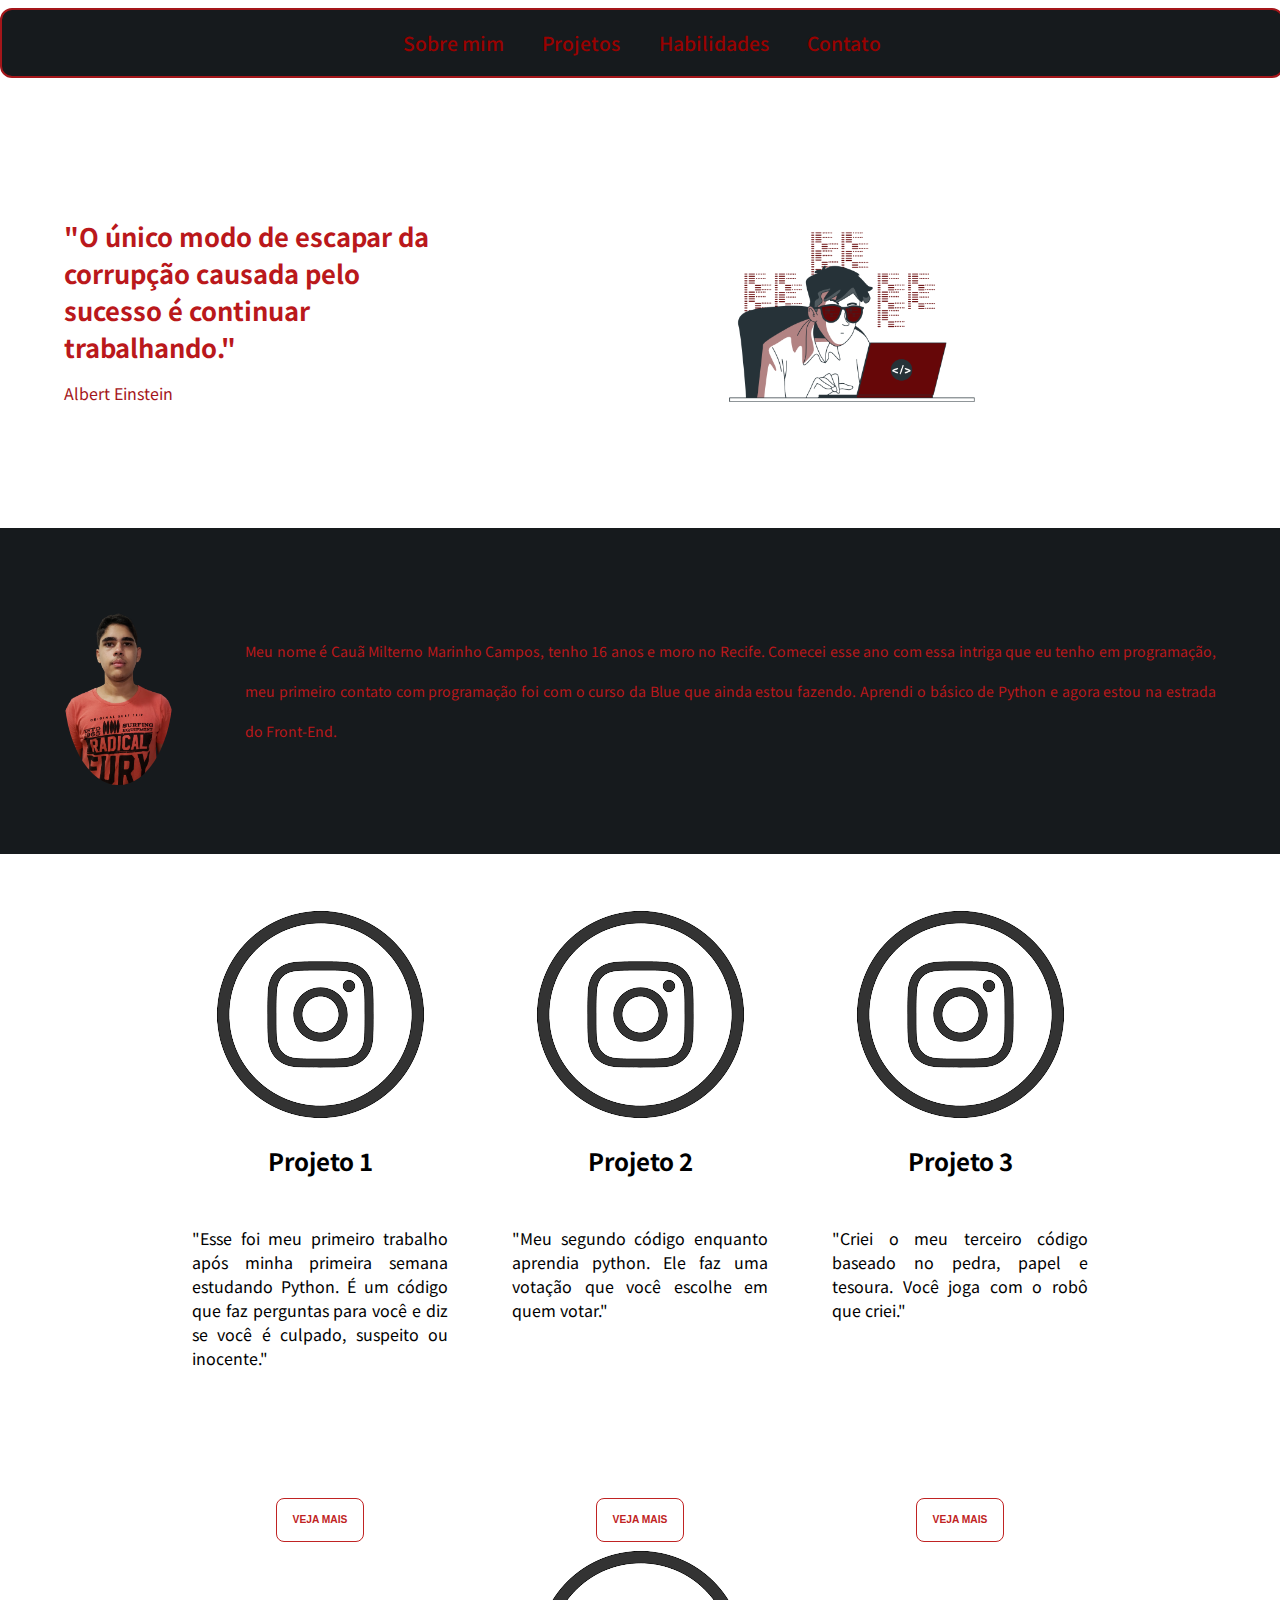
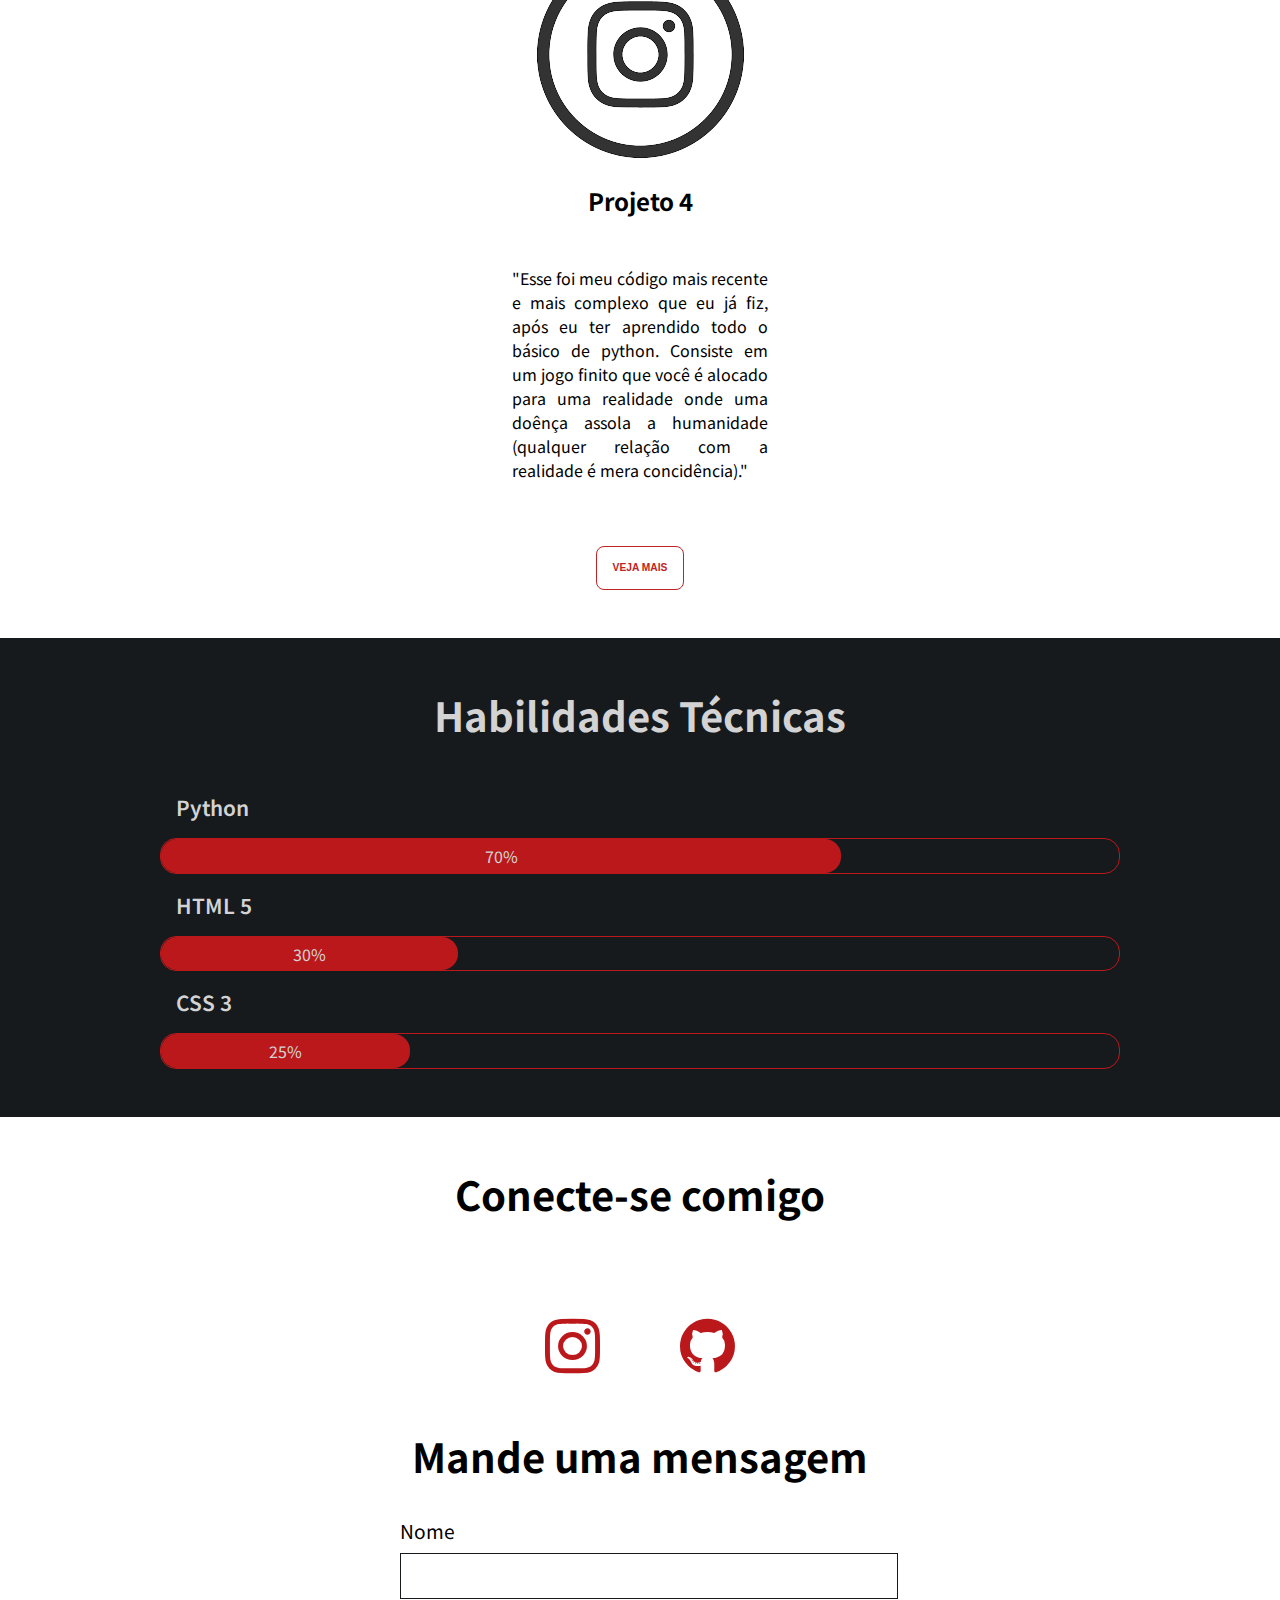
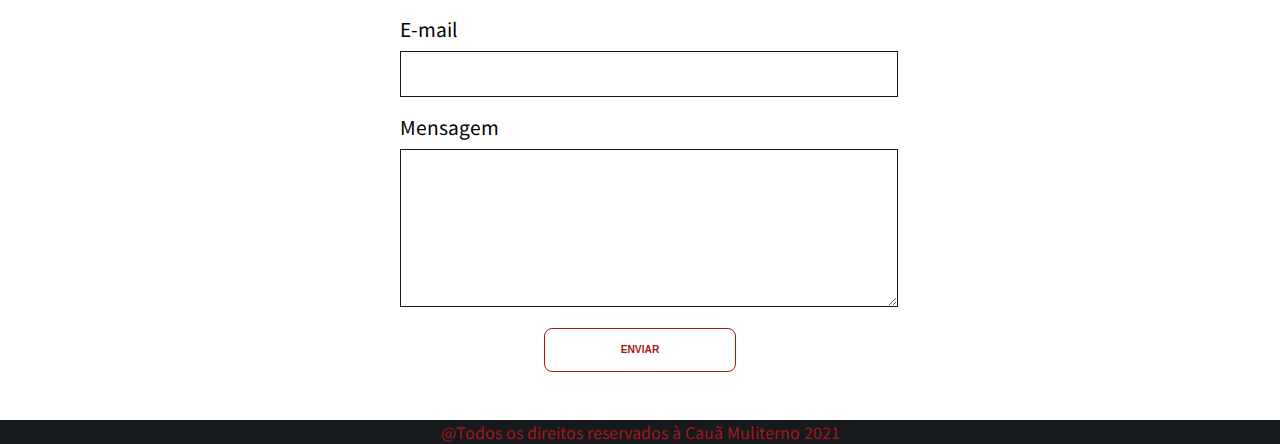
<file: portifólio/templates/index.html>
<!DOCTYPE html>
<html lang="pt-br">

<head>
    <meta charset="UTF-8">
    <meta name="viewport" content="width-device-width, initial-scale=1.0">
    <title>Portifólio</title>
    <link rel="stylesheet" href="../static/style.css">
    <link rel="stylesheet" href="https://stackpath.bootstrapcdn.com/font-awesome/4.7.0/css/font-awesome.min.css">

</head>

<body>
    <nav>
        <ul>
            <li><a href="#sobre-mim">Sobre mim</a></li>
            <li><a href="#projetos">Projetos</a></li>
            <li><a href="#habilidades">Habilidades</a></li>
            <li><a href="#contato2">Contato</a></li>
        </ul>
    </nav>

    <header>

        <div>
            <p>"O único modo de escapar da corrupção causada pelo sucesso é continuar trabalhando."</p>
            <span>Albert Einstein</span>
        </div>

        <div id="img_bulb">
            <img src="../static/img/Coding-bro.png" alt="Carro com uma mulher na frente">
        </div>

    </header>

    <section id="sobre-mim">

        <div>
            <img src="../static/img/WhatsApp_Image_2021-07-14_at_14.43.32-removebg-preview.png" width="100" alt="Minha foto">
        </div>

        <div>
            <p>Meu nome é Cauã Milterno Marinho Campos, tenho 16 anos e moro no Recife. Comecei esse ano com essa intriga que eu tenho em programação, meu primeiro contato com programação foi com o curso da Blue que ainda estou fazendo. Aprendi o básico de Python e agora estou na estrada do Front-End.</p>
        </div>

    </section>

    <section id="projetos">

        <div>
            <img src="../static/img/images-removebg-preview.png" alt="">
            <h2>Projeto 1</h2>
            <p id="sobre1">"Esse foi meu primeiro trabalho após minha primeira semana estudando Python. É um código que faz perguntas para você e diz se você é culpado, suspeito ou inocente."</p>
            <a href="https://drive.google.com/file/d/1d0XknmrzMpWRCHAnKK8Z3riFtNSta-Lt/view?usp=sharing" target="_blank"><button>Veja mais</button></a>
        </div>

        <div>
            <img src="../static/img/images-removebg-preview.png" alt="">
            <h2>Projeto 2</h2>
            <p id="sobre2">"Meu segundo código enquanto aprendia python. Ele faz uma votação que você escolhe em quem votar."</p>
            <a href="https://drive.google.com/file/d/1eiPUZuu0Iwqxu3ivH3eFUaeRp0GBp4gc/view?usp=sharing" target="_blank"><button >Veja mais</button></a>
        </div>

        <div>
            <img src="../static/img/images-removebg-preview.png" alt="">
            <h2>Projeto 3</h2>
            <p id="sobre3">"Criei o meu terceiro código baseado no pedra, papel e tesoura. Você joga com o robô que criei."</p>
            <a href="https://drive.google.com/file/d/1VarHylBHt6BVHex15YRrbK-KJSyT1BWq/view?usp=sharing" target="_blank"><button>Veja mais</button></a>
        </div>

        <div>
            <img src="../static/img/images-removebg-preview.png" alt="">
            <h2>Projeto 4</h2>
            <p id="sobre4">"Esse foi meu código mais recente e mais complexo que eu já fiz, após eu ter aprendido todo o básico de python. Consiste em um jogo finito que você é alocado para uma realidade onde uma doênça assola a humanidade (qualquer relação com a realidade é mera concidência)."</p>
            <a href="https://drive.google.com/file/d/1efL17yJpeKBBziDbS87Aq7jzHrqANbP7/view?usp=sharing" target="_blank"><button>Veja mais</button></a>
        </div>

    </section>

    <section id="habilidades">
        
        <h2>Habilidades Técnicas</h2>

        <p>Python</p>
        <div>
            <span id="python">70%</span>
        </div>

        <p>HTML 5</p>
        <div>
            <span id="html">30%</span>
        </div>

        <p>CSS 3</p>
        <div>
            <span id="css">25%</span>
        </div>

    </section>

    <section id="contato">

        <div id="redes">
            <h3>Conecte-se comigo</h3>

            <div id="icons">
                <a href="https://www.instagram.com/muliterno.campos/" target="_blank">
                    <i class="fa fa-instagram" aria-hidden="true"></i></a>

                <a href="https://github.com/OldOne05" target="_blank">
                    <i class="fa fa-github" aria-hidden="true"></i></a>

            </div>
        </div>

        <div id="form">

            <h3 id="contato2">Mande uma mensagem</h3>

            <form action="/send" method="POST">
                <label for="nome">Nome</label>
                <input id="nome" name="nome" type="text">

                <label for="email">E-mail</label>
                <input type="email" id="email" name="email">

                <label for="mensagem">Mensagem</label>
                <textarea name="mensagem" id="mensagem" cols="10" rows="5"></textarea>

                <button type="submit" id="enviar">Enviar</button>
            </form>
        </div>

        <div id="loader" class="lds-facebook"><div></div><div></div><div></div></div>

    </section>

    <footer>
        <p>@Todos os direitos reservados à Cauã Muliterno 2021</p>
    </footer>

    <script src="../static/JS/script.js"></script>

</body>

</html>
</file>
<file: portifólio/static/style.css>
@import url('https://fonts.googleapis.com/css2?family=Noto+Sans+JP:wght@100;300;400;500;700;900&display=swap');


/* paleta de cores usada: https://coolors.co/0b090a-161a1d-660708-a4161a-ba181b-e5383b-b1a7a6-d3d3d3-f5f3f4-ffffff */

* {
    margin: 0;
    padding: 0;
    font-family:"Noto Sans JP", sans-serif;
}

html{
    scroll-behavior: smooth;
}

::-webkit-scrollbar {
    width: 10px;
}

::-webkit-scrollbar-track {
    background: #D3D3D3; 
}

::-webkit-scrollbar-thumb {
    background: #161a1d; 
}

::-webkit-scrollbar-thumb:hover {
    background: #0b090a; 
}

nav{
    margin-top: .5rem;
    border: 2px solid #A4161A;
    border-radius: 12px;
    background-color: #161a1d;
    font-weight: 500;
    width: 100%;
}

nav ul{
    list-style: none;
    display: flex;
    justify-content: center;
}

nav ul li{
    padding: 1.5vw;
    font-size: 1.5vw;
}

nav ul li a{
    text-decoration: none;
    color: #990100;
}
header {
    display: flex;
    padding: 3rem;
    align-items: center;
    display: flex;
    justify-content: center;
}

header div#img_bulb{
    display: flex;
    justify-content: center;
}

header div p{
    font-size: 2vw;
    font-weight: 700;
    color: #BA181B;
    padding: 1rem;
}

header div span{
    font-size: 0.7;
    color: #A4161A;
    padding: 1rem;
}
header div#img_bulb img{
    width: 40%;
    padding: 1.5rem;
}

section#sobre-mim{
    display: flex;
    justify-content: center;
    align-items: center;
    padding: 4rem;
    background-color: #161A1D;
}

section#sobre-mim div img{
    width:60%;
    border-radius: 50%;
}

section#sobre-mim div p{
    font-size: 1.1vw;
    text-align: justify;
    color: #BA181B;
    line-height: 2.5rem;
}

section#projetos{
    display: flex; /*dfadadadawd*/
    justify-content: center;
    align-items: center;
    padding: 3rem;
    flex-wrap: wrap;
}
 
section#projetos div img{
display: flex;
justify-self: center;
text-align: center;
margin: auto;
align-items: center;
}

section#projetos div h2{
text-align: center;
padding: 1rem;
}

section#projetos div p{
text-align: justify;
padding: 2rem;
justify-content: center;
align-items: center;
}
section#projetos div p#sobre1{
    margin-bottom: 6rem;
}

section#projetos div p#sobre2{
    margin-bottom: 9rem;
}

section#projetos div p#sobre3{
    margin-bottom: 9rem;
}

section#projetos div a{
    text-decoration: none;
}

section#projetos div{
width: 20rem;
}

section#projetos div button{
border: 1px solid rgb(192, 35, 35);
background-color: #fff;
color: rgb(192, 35, 35);
padding: 1rem;
font-size: .8vw;
font-weight: 600;
border-radius: .5rem;
display: block;
margin: auto;
margin-top: 2rem;
cursor: pointer;

}


section#habilidades{
padding: 3rem 10rem 3rem 10rem;
background-color: #161A1D;
}

section#habilidades h2{
color:#D3D3D3;
text-align: center;
font-size: 2.5rem;
margin-bottom: 2rem;
}

section#habilidades p{
color:#D3D3D3;
padding: 1rem;
font-size: 1.3rem;
font-weight: 600;
}

section#habilidades div{
display: flex;
border: 1px solid #BA181B;
border-radius: 1rem;
}

section#habilidades div span#python{
background-color: #BA181B;
color: #D3D3D3;
text-align: center;
padding: .3rem;
border-radius: 1rem;
width: 70%;
}

section#habilidades div span#html{
background-color: #BA181B;
color: #D3D3D3;
text-align: center;
padding: .3rem;
border-radius: 1rem;
width: 30%;
}

section#habilidades div span#css{
background-color: #BA181B;
color: #D3D3D3;
text-align: center;
padding: .3rem;
border-radius: 1rem;
width: 25%;
}

section#contato {
    padding: 3rem 10rem 3rem 10rem;
    display: flex;
    justify-content: center;
    flex-wrap: wrap;
}

section#contato div#redes{
    width: 100%;
}

section#contato div#redes h3{
    text-align: center;
    font-size: 2.5rem;
    margin-bottom: 2rem;
}

section#contato div#redes div#icons{
display: flex;
justify-content: center;
}

section#contato div#redes div#icons a{
text-decoration: none; /* Tira o sublinhado e toda decoração de texto do link */
color: #BA181B;
font-size: 4rem;
padding: 2.5rem;
transition: all .4s ease-out; /*  Suavisa a transição de cores no hover */
}

/* o :hover serve para quando passar o mouse por cima do elemento fazer algo */
section#contato div#redes div#icons a:hover{
color: #161a1d;
}

section#contato div#redes div#icons a i{
transition: all .4s ease-out;
}

section#contato div#redes div#icons a i:hover{
transform: scale(1.2);
}

section#contato div#form{
display: flex;
justify-content: center;
flex-wrap: wrap;
}

section#contato div#form h3{
width: 100%;
text-align: center;
font-size: 2.5rem;
margin-bottom: 2rem;
}

section#contato div#form form{
width: 50%;
}

/* A virgula serve para estilizar dois elementos ao mesmo tempo */
section#contato div#form form input, textarea{
width: 100%;
padding: .5rem;
font-size: 1.2rem;
border: 1px solid #161a1d;
margin-top: .5rem;
margin-bottom: 1rem;
outline: none; /* Retira a borda do input quando clico dentro dele */
}

section#contato div#form form label{
font-size: 1.2rem;
}

section#contato div#form form button{
border: 1px solid #A4161A;
background-color: #fff;
color: #A4161A;
padding: 1rem;
font-size: .8vw;
font-weight: 600;
border-radius: .5rem;
display: block;
margin: auto;
cursor: pointer;
width: 40%;
}

section#contato div#loader{
display: none; /* Deixa o display none para não aparecer até que você clique no botão enviar (ver JS) */
justify-content: center;
flex-wrap: wrap;
margin-top: 3rem;
margin-right: 7rem;
}

.lds-facebook {
display: none;
position: relative;
width: 80px;
height: 80px;
}

.lds-facebook div {
display: inline-block;
position: absolute;
left: 8px;
width: 16px;
background: #BA181B;
animation: lds-facebook 1.2s cubic-bezier(0, 0.5, 0.5, 1) infinite;
}

.lds-facebook div:nth-child(1) {
left: 8px;
animation-delay: -0.24s;
}

.lds-facebook div:nth-child(2) {
left: 32px;
animation-delay: -0.12s;
}

.lds-facebook div:nth-child(3) {
left: 56px;
animation-delay: 0;
}

@keyframes lds-facebook {
0% {
    top: 8px;
    height: 64px;
}
50%, 100% {
    top: 24px;
    height: 32px;
}
}
  

footer{
    display: flex;
    justify-content: center;
    background-color: #161a1d;
}

footer p{
    color: #A4161A;
}

section#success{
display: flex;
justify-content: center;
align-items: center;
height: 100%;
background-color: rgb(235, 255, 235);
}

section#success div#card{
background-color: rgb(166, 218, 166);
text-align: center;
padding: 4rem;
border-radius: 2rem;
color: rgb(0, 88, 0);
width: 40%;
}

section#success div#card h1{
margin: 2rem 0rem;
}

section#success div#card i{
font-size: 5rem;
}

section#success div#card h3{
margin-bottom: 2rem;
}

section#success div#card p{
margin-bottom: 3rem;
width: 100%;
word-break: break-word;
}

section#success div#card a{
text-decoration: none;
padding: 1rem;
border: 1px solid rgb(0, 88, 0);
color:rgb(0, 88, 0);
border-radius: .4rem;
transition: all .4s ease-out;
}

section#success div#card a:hover{
background-color: rgb(0, 88, 0);
color: #fff;
}

button {
box-sizing: border-box;
-webkit-appearance: none;
    -moz-appearance: none;
        appearance: none;
background-color: transparent;
border: 2px solid #e74c3c;
border-radius: 0.6em;
color: #e74c3c;
display: -webkit-box;
display: -webkit-flex;
display: -ms-flexbox;
display: flex;
-webkit-align-self: center;
    -ms-flex-item-align: center;
        align-self: center;
font-size: 1rem;
font-weight: 400;
line-height: 1;
margin: 20px;
padding: 1.2em 2.8em;
text-decoration: none;
text-align: center;
text-transform: uppercase;
font-family: 'Montserrat', sans-serif;
font-weight: 700;
}

button:hover, button:focus {
    color: #fff;
    outline: 0;
}

button{
border-color: #161a1d;
border-radius: 0;
color: #161a1d;
position: relative;
overflow: hidden;
z-index: 1;
-webkit-transition: color 150ms ease-in-out;
transition: color 150ms ease-in-out;
}

button:after {
content: '';
position: absolute;
display: block;
top: 0;
left: 50%;
-webkit-transform: translateX(-50%);
        transform: translateX(-50%);
width: 0;
height: 100%;
background: #161a1d;
z-index: -1;
-webkit-transition: width 150ms ease-in-out;
transition: width 150ms ease-in-out;
}

button:hover {
color: #fff;
}
button:hover:after {
width: 110%;
}
</file>
